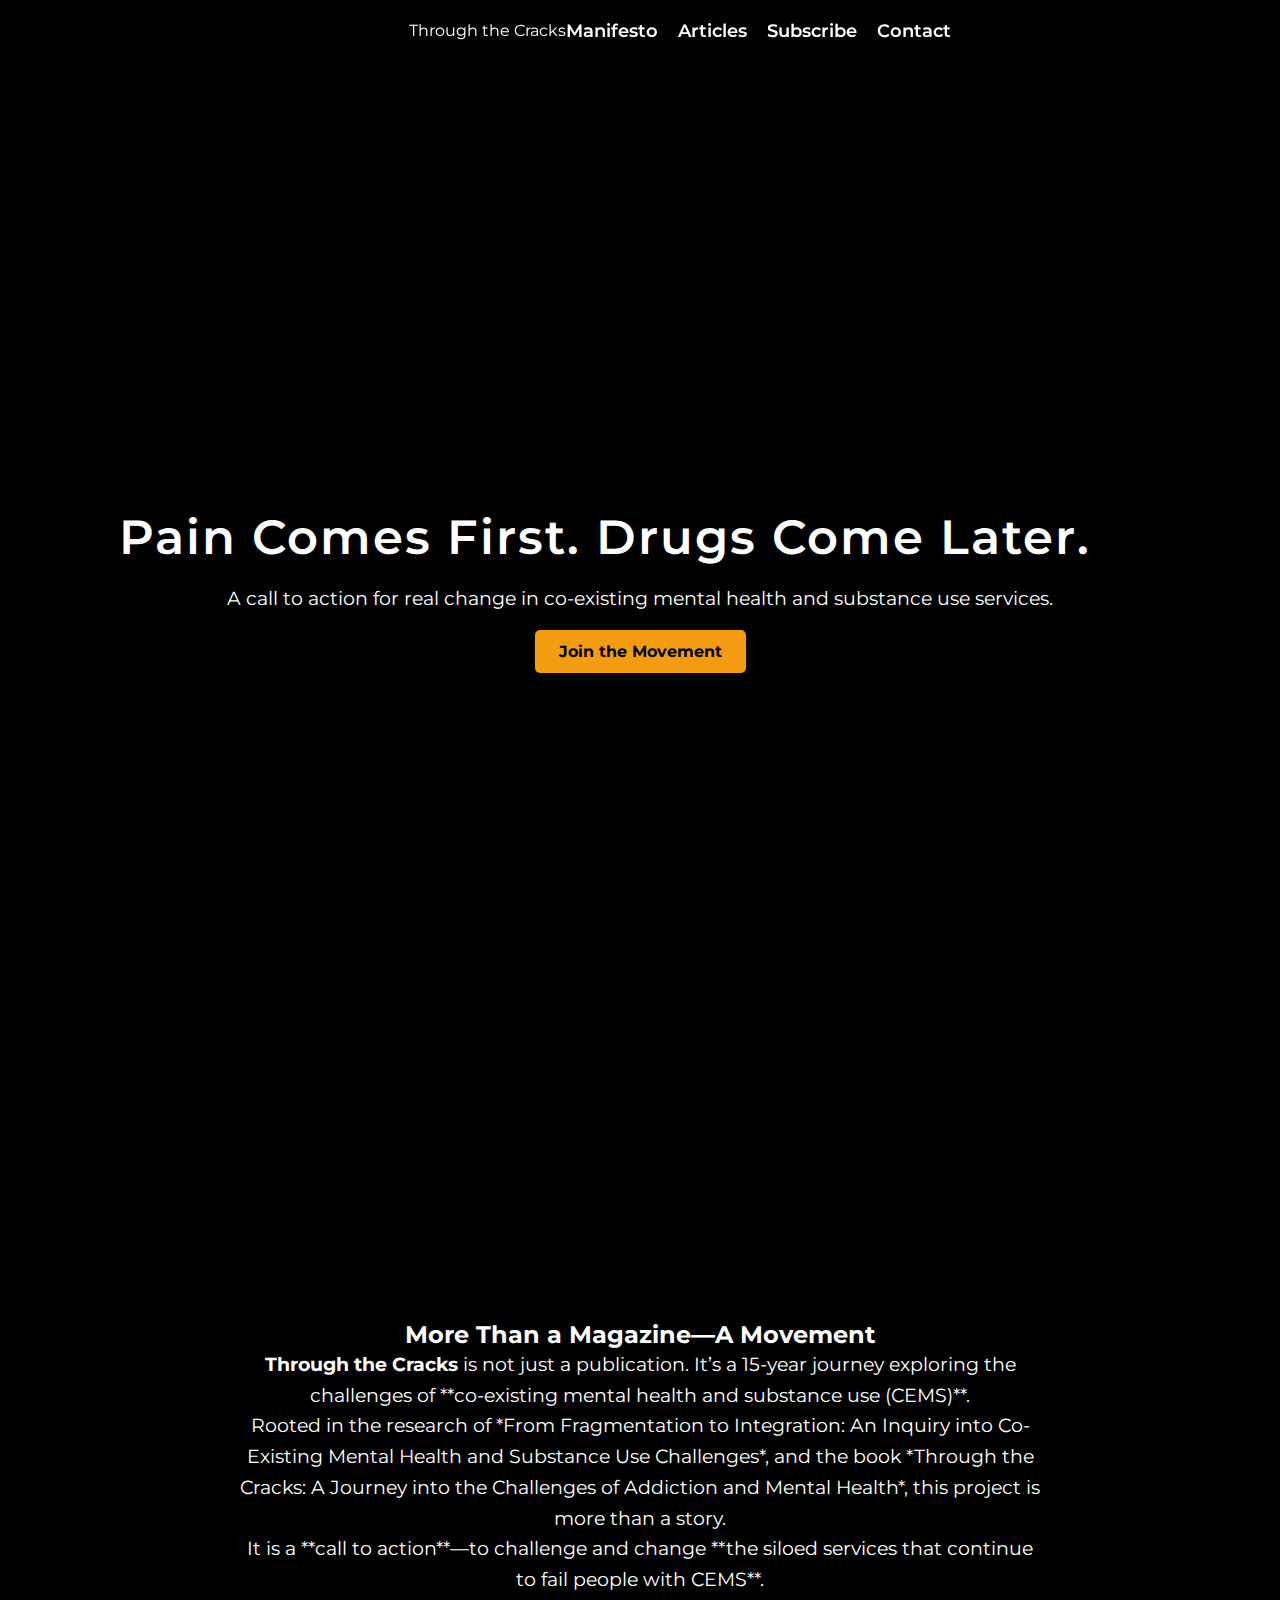
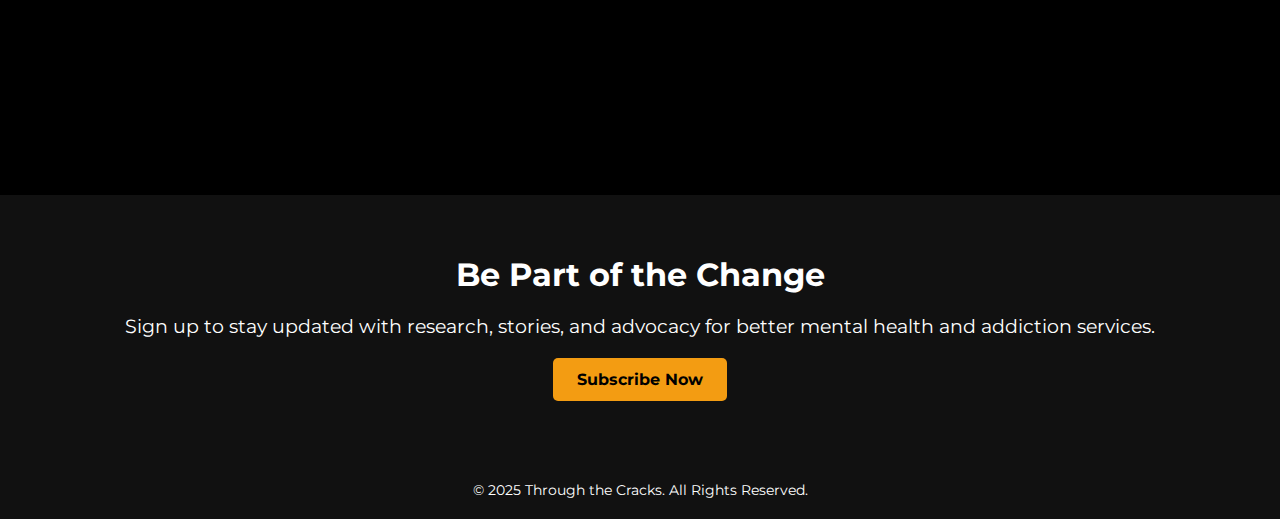
<file: index.html>
<!DOCTYPE html>
<html lang="en">
<head>
    <meta charset="UTF-8">
    <meta name="viewport" content="width=device-width, initial-scale=1.0">
    <title>Through the Cracks</title>
    <link rel="stylesheet" href="style.css">
</head>
<body>

    <!-- Navigation Menu -->
    <nav class="navbar">
        <div class="logo">Through the Cracks</div>
        <ul class="nav-links">
            <li><a href="#manifesto">Manifesto</a></li>
            <li><a href="#articles">Articles</a></li>
            <li><a href="#subscribe">Subscribe</a></li>
            <li><a href="#contact">Contact</a></li>
        </ul>
    </nav>

    <!-- Hero Section with Call-to-Action -->
    <header class="hero">
        <div class="overlay">
            <h1>Pain Comes First. Drugs Come Later.</h1>
            <p>A call to action for real change in co-existing mental health and substance use services.</p>
            <a href="#subscribe" class="btn">Join the Movement</a>
        </div>
    </header>

    <!-- Manifesto Section -->
    <section id="manifesto" class="manifesto">
        <h2>More Than a Magazine—A Movement</h2>
        <p>
            <strong>Through the Cracks</strong> is not just a publication. It’s a 15-year journey exploring 
            the challenges of **co-existing mental health and substance use (CEMS)**. 
        </p>
        <p>
            Rooted in the research of *From Fragmentation to Integration: An Inquiry into Co-Existing 
            Mental Health and Substance Use Challenges*, and the book *Through the Cracks: A Journey 
            into the Challenges of Addiction and Mental Health*, this project is more than a story.
        </p>
        <p>
            It is a **call to action**—to challenge and change **the siloed services that continue to fail people with CEMS**.
        </p>
    </section>

    <!-- Subscription Section -->
    <section id="subscribe" class="subscribe">
        <h2>Be Part of the Change</h2>
        <p>Sign up to stay updated with research, stories, and advocacy for better mental health and addiction services.</p>
        <a href="#" class="btn">Subscribe Now</a>
    </section>

    <!-- Footer -->
    <footer>
        <p>&copy; 2025 Through the Cracks. All Rights Reserved.</p>
    </footer>

</body>
</html>
</file>
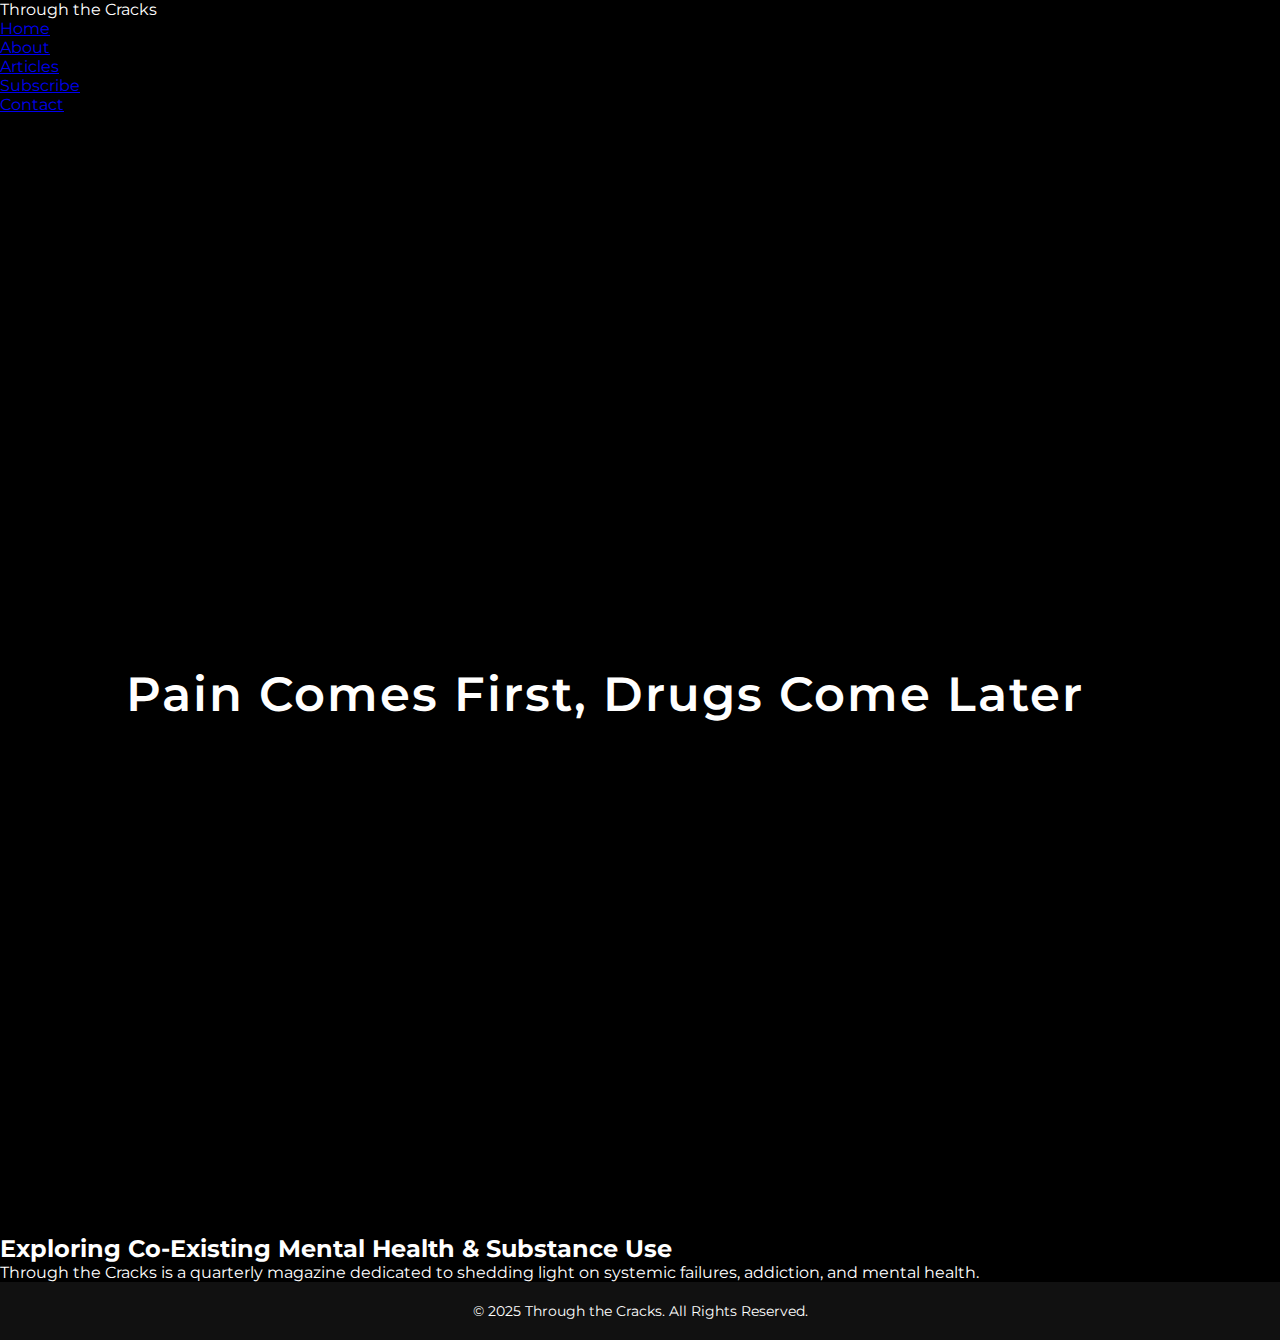
<file: articles.html>
<!DOCTYPE html>
<html lang="en">
<head>
  <meta charset="UTF-8">
  <meta name="viewport" content="width=device-width, initial-scale=1.0">
  <title>Through the Cracks</title>
  <link rel="stylesheet" href="style.css">
</head>
<body>
  
  <header>
    <div class="logo">Through the Cracks</div>
    <nav>
      <ul>
        <li><a href="#">Home</a></li>
        <li><a href="#">About</a></li>
        <li><a href="#">Articles</a></li>
        <li><a href="#">Subscribe</a></li>
        <li><a href="#">Contact</a></li>
      </ul>
    </nav>
  </header>

  <section class="hero">
    <h1>Pain Comes First, Drugs Come Later</h1>
  </section>

  <section class="content">
    <div class="text">
      <h2>Exploring Co-Existing Mental Health & Substance Use</h2>
      <p>Through the Cracks is a quarterly magazine dedicated to shedding light on systemic failures, addiction, and mental health.</p>
    </div>
  </section>

  <footer>
    <p>&copy; 2025 Through the Cracks. All Rights Reserved.</p>
  </footer>
  
</body>
</html>
</file>
<file: style.css>
@import url('https://fonts.googleapis.com/css2?family=Montserrat:wght@300;600&display=swap');

body {
    margin: 0;
    padding: 0;
    font-family: 'Montserrat', sans-serif;
    color: #fff;
    background-color: #000;
}

/* Navbar */
.navbar {
  display: flex;
  justify-content: center; /* Ensures center alignment */
  align-items: center;
  background: rgba(0, 0, 0, 0.8);
  padding: 20px 40px;
  position: fixed;
  width: 100%;
  top: 0;
  left: 0;
  z-index: 100;
}

.nav-links {
  list-style: none;
  display: flex;
  gap: 20px;
  padding: 0;
}

.nav-links li {
  display: inline;
}

.nav-links a {
  text-decoration: none;
  color: #fff;
  font-weight: 600;
  transition: color 0.3s;
  font-size: 1.1rem;
  text-align: center;
}

.nav-links a:hover {
  color: #f39c12;
}

/* Hero Section */
.hero {
  position: relative;
  height: 100vh;
  display: flex;
  align-items: center;
  justify-content: center;
  text-align: center;
  padding: 140px 20px 80px; /* Increased top padding to push content down */
}

/* Extra space below "Through the Cracks" */
.hero h1 {
  font-size: 4rem; /* Bigger */
  font-weight: 700; /* Bolder */
  text-align: right; /* Moves it to the right */
  margin-bottom: 40px; /* Adds space below */
  margin-right: 50px; /* Moves it slightly away from the right edge */
  padding-right: 20px;
}

.overlay {
    background: rgba(0, 0, 0, 0.7);
    padding: 40px;
    border-radius: 5px;
}

.hero h1 {
    font-size: 3rem;
    font-weight: 600;
    letter-spacing: 2px;
    margin-bottom: 20px;
}

.hero p {
    font-size: 1.2rem;
    margin-bottom: 20px;
}

.btn {
    display: inline-block;
    padding: 12px 24px;
    font-size: 1rem;
    font-weight: bold;
    color: #000;
    background-color: #f39c12;
    text-decoration: none;
    border-radius: 5px;
    transition: background 0.3s;
}

.btn:hover {
    background-color: #d35400;
}

/* Manifesto Section */
.manifesto {
    padding: 60px;
    text-align: center;
    max-width: 800px;
    margin: 0 auto;
}

.manifesto {
  padding: 100px 20px;
  text-align: center;
  max-width: 800px;
  margin: 100px auto; /* Add space before the section */
}

.manifesto p {
    font-size: 1.2rem;
    line-height: 1.6;
}

/* Subscription Section */
.subscribe {
    text-align: center;
    padding: 60px;
    background: #111;
}

.subscribe h2 {
    font-size: 2rem;
    margin-bottom: 20px;
}

.subscribe p {
    font-size: 1.2rem;
    margin-bottom: 20px;
}

/* Footer */
footer {
    text-align: center;
    padding: 20px;
    font-size: 0.9rem;
    background-color: #111;
}
/* General Reset */
body, h1, h2, h3, p, ul, li {
  margin: 0;
  padding: 0;
  box-sizing: border-box;
}
</file>
